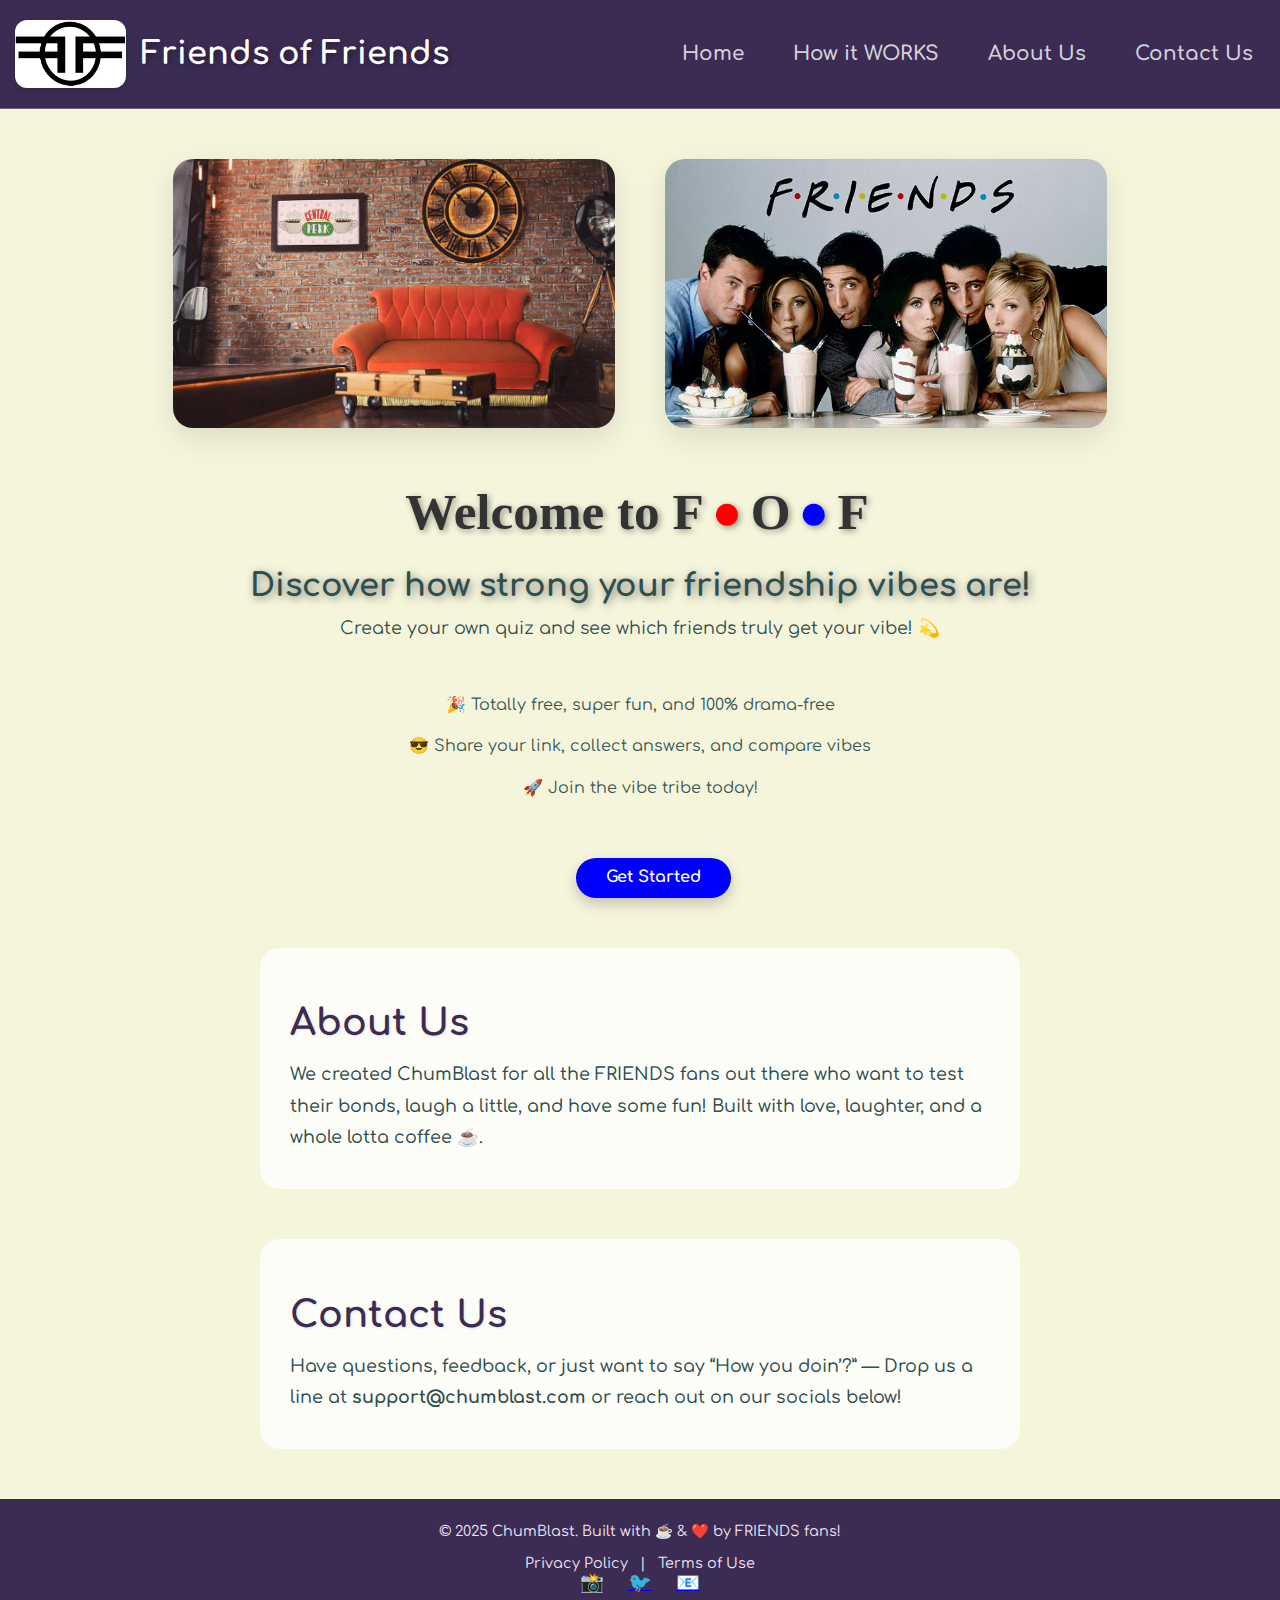
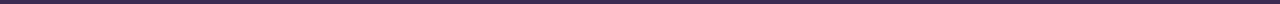
<file: templates/index.html>
<!DOCTYPE html>
<html lang="en">
<head>
  <meta charset="UTF-8" />
  <title>Friend-Vibe!!!!!!</title>
  <link href="https://fonts.googleapis.com/css2?family=Comfortaa:wght@600&display=swap" rel="stylesheet">
  <link rel="stylesheet" href="../static/css/styles.css">
</head>
<body>
  <main id ="Entire-content">
    <header id="header-content">
      
      <div class="logo-heading">
        <img src="../static/images/logo.png" alt="Friend-Vibe Logo" />
        <h1>Friends of Friends</h1>
      </div>
      
      <nav>
        <ul>
          <li><a href="index.html">Home</a></li>
          <li><a href="HIW.html">How it WORKS</a></li>
          <li><a href="#about-contact-wrapper">About Us</a></li>
          <li><a href="#about-contact-wrapper">Contact Us</a></li>
        </ul>
      </nav>
    </header> 

    
    <div id="Main-content">
      <section class="hero-section">
        <div class="couch-container">
            <div class="side-by-side">
              <img src="../static/images/Couch.jpg" alt="Central Perk Couch" class="couch-img" />
              <img src="../static/images/Backgroundimage.jpg" alt="Central Perk Couch" class="couch-img" />
            </div>
            <h1 class="hero-title">
              Welcome to
              <span class="logo-dots">
                F<span class="dot1">●</span>O<span class="dot2">●</span>F<span class="dots">
              </span>
            </h1>           
        </div>
      </section>

      <section >
        <div class="intro-box">
          <h2>Discover how strong your friendship vibes are!</h2>
          <p class="subtext">Create your own quiz and see which friends truly get your vibe! 💫</p>

          <div class="extras">
            <p>🎉 Totally free, super fun, and 100% drama-free</p>
            <p>😎 Share your link, collect answers, and compare vibes</p>
            <p>🚀 Join the vibe tribe today!</p>
          </div>
          
          <a href="login.html" class="start-btn">Get Started</a>

        </div>
      </section>

      <!-- About + Contact Side-by-Side -->
      <div id="about-contact-wrapper">
        <div class="info-box">
          <h2>About Us</h2>
          <p>We created ChumBlast for all the FRIENDS fans out there who want to test their bonds, laugh a little, and have some fun! Built with love, laughter, and a whole lotta coffee ☕.</p>
        </div>
      
        <div class="info-box">
          <h2>Contact Us</h2>
          <p>Have questions, feedback, or just want to say “How you doin’?” — Drop us a line at <strong>support@chumblast.com</strong> or reach out on our socials below!</p>
        </div>
      </div>
      

    <footer class="footer">
      <div class="footer-content">
        <p>© 2025 ChumBlast. Built with ☕ & ❤️ by FRIENDS fans!</p>
        <div class="footer-links">
          <a href="#">Privacy Policy</a> | 
          <a href="#">Terms of Use</a>
        </div>
        <div class="footer-icons">
          <a href="https://instagram.com/chumblast_vibes" target="_blank">📸</a>
          <a href="https://twitter.com/ChumBlastHQ" target="_blank">🐦</a>
          <a href="mailto:support@chumblast.fun">📧</a>
        </div>
      </div>
    </footer>
  <div>
  </main>
</body>
</html>
</file>
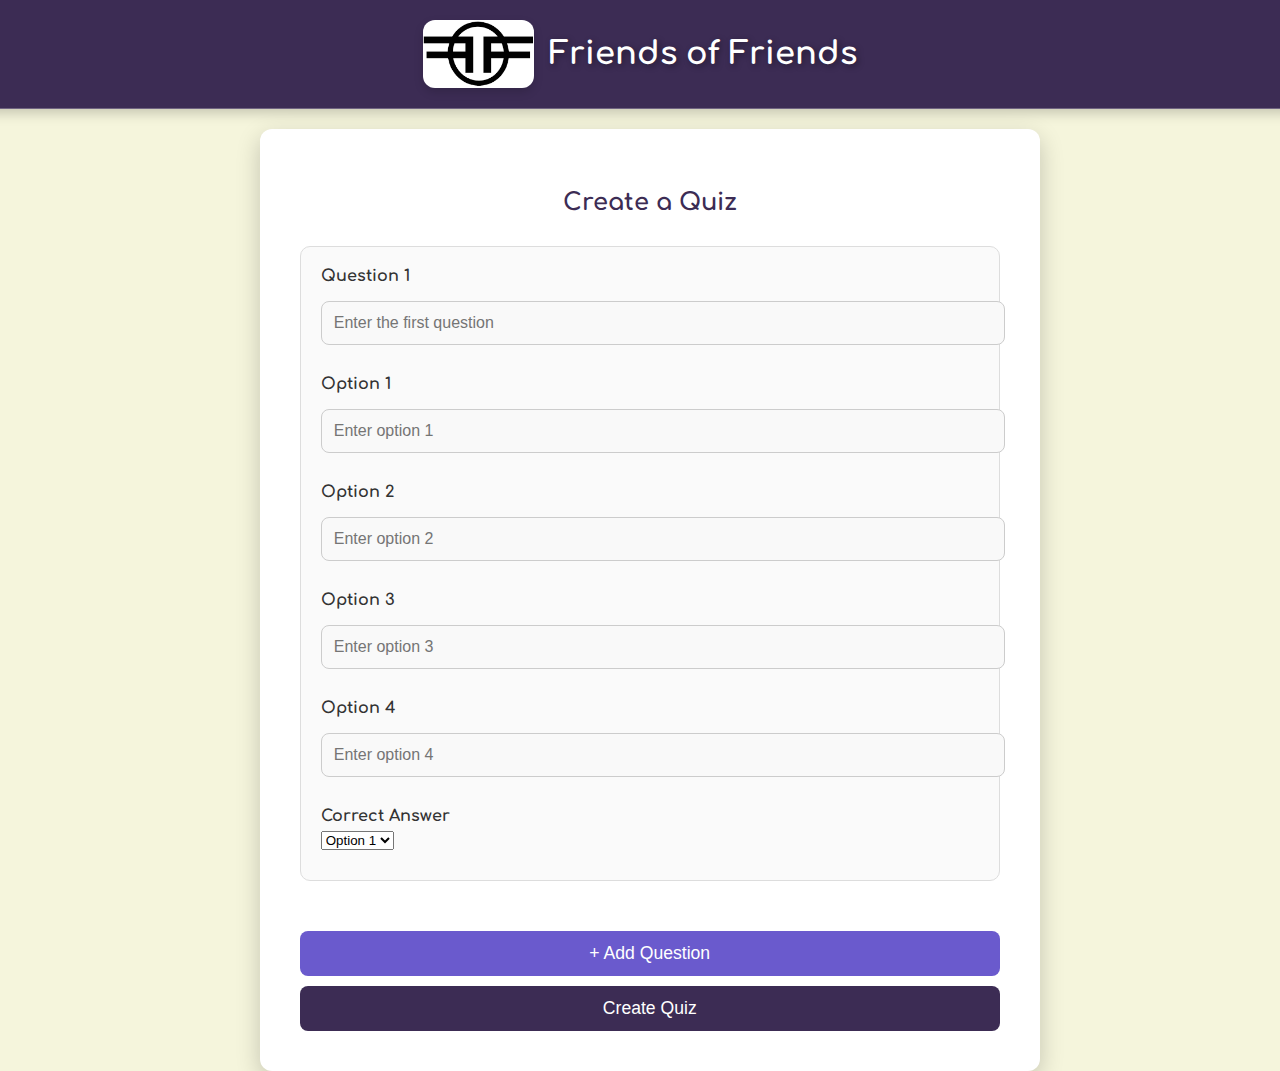
<file: templates/create.html>
<!DOCTYPE html>
<html lang="en">
<head>
  <meta charset="UTF-8">
  <meta name="viewport" content="width=device-width, initial-scale=1">
  <title>Create Quiz</title>

  <link href="https://fonts.googleapis.com/css2?family=Comfortaa&display=swap" rel="stylesheet">

  <style>
    body {
      margin: 0;
      padding: 0;
      font-family: 'Comfortaa', cursive;
      background: #F5F5DC;
      min-height: 100vh;
      display: flex;
      align-items: center;
      justify-content: center;
      flex-direction: column;
    }
    .form-container {
      background: #fff;
      padding: 40px;
      border-radius: 12px;
      box-shadow: 0 8px 24px rgba(0, 0, 0, 0.2);
      width: 100%;
      max-width: 700px;
      margin-top: 20px;
      margin-left: 25%;
    }
    h2 {
      text-align: center;
      color: #3C2C54;
      margin-bottom: 30px;
    }
    input[type="text"],
    textarea {
      width: 100%;
      padding: 12px;
      margin: 10px 0 20px 0;
      border: 1px solid #ccc;
      border-radius: 8px;
      background: #f9f9f9;
      font-size: 1rem;
    }
    textarea {
      resize: vertical;
      height: 80px;
    }
    button {
      width: 100%;
      padding: 12px;
      background-color: #3C2C54;
      color: white;
      border: none;
      border-radius: 8px;
      font-size: 1.1rem;
      cursor: pointer;
      transition: background-color 0.3s ease;
      margin-top: 10px;
    }
    button:hover {
      background-color: #5a3d7a;
    }
    .question-group {
      margin-bottom: 30px;
      padding: 20px;
      border: 1px solid #ddd;
      border-radius: 10px;
      background: #fafafa;
    }
    label {
      font-weight: bold;
      display: block;
      margin-bottom: 6px;
      color: #333;
    }
    .options {
      margin: 10px 0;
    }
    .option {
      margin-bottom: 10px;
    }
    #add-question {
      background-color: #6A5ACD;
      margin-top: 20px;
    }
    #add-question:hover {
      background-color: #5b4bc7;
    }
    #header-content {
      display: flex;
      justify-content: center;
      align-items: center;
      padding: 15px 15px;
      background: #3C2C54;
      box-shadow: 0 4px 12px rgba(0, 0, 0, 0.2);
      border-bottom: 1px solid #ffffff44; /* semi-transparent white border */
      margin-bottom: 0;
      width: 1491px;
    }

    .logo-heading {
      display: flex;
      align-items: center;
      gap: 15px;
    }
    
    .logo-heading img {
      height: 68px;
      width: auto;
      border-radius: 12px;
      box-shadow: 0 4px 10px rgba(0, 0, 0, 0.15);
    }
    
    h1 {
      font-size: 2rem;
      color: #ffffff; 
      font-family: 'Comfortaa', cursive;
      text-shadow: 2px 2px 6px rgba(0, 0, 0, 0.4);
    }
  </style>

</head>
<body>
  <main id="Entire-content">
    <header id="header-content">
      <div class="logo-heading">
        <img src="../static/images/logo.png" alt="Friend-Vibe Logo" />
        <h1>Friends of Friends</h1>
      </div>
    </header> 

    <div class="form-container">
      <h2>Create a Quiz</h2>
      <form id="quiz-form" action="#">
        <div id="questions-container">
          <div class="question-group">
            <label for="question-1">Question 1</label>
            <input type="text" id="question-1" placeholder="Enter the first question" required>

            <div class="options">
              <label for="option-1-1">Option 1</label>
              <input type="text" id="option-1-1" placeholder="Enter option 1" required>
            </div>

            <div class="options">
              <label for="option-1-2">Option 2</label>
              <input type="text" id="option-1-2" placeholder="Enter option 2" required>
            </div>

            <div class="options">
              <label for="option-1-3">Option 3</label>
              <input type="text" id="option-1-3" placeholder="Enter option 3" required>
            </div>

            <div class="options">
              <label for="option-1-4">Option 4</label>
              <input type="text" id="option-1-4" placeholder="Enter option 4" required>
            </div>

            <div class="options">
              <label for="correct-option">Correct Answer</label>
              <select id="correct-option" required>
                <option value="option-1-1">Option 1</option>
                <option value="option-1-2">Option 2</option>
                <option value="option-1-3">Option 3</option>
                <option value="option-1-4">Option 4</option>
              </select>
            </div>
          </div>
        </div>

        <button type="button" id="add-question">+ Add Question</button>
        <button type="submit">Create Quiz</button>
      </form>
    </div>
  </main>
</body>
</html>
</file>
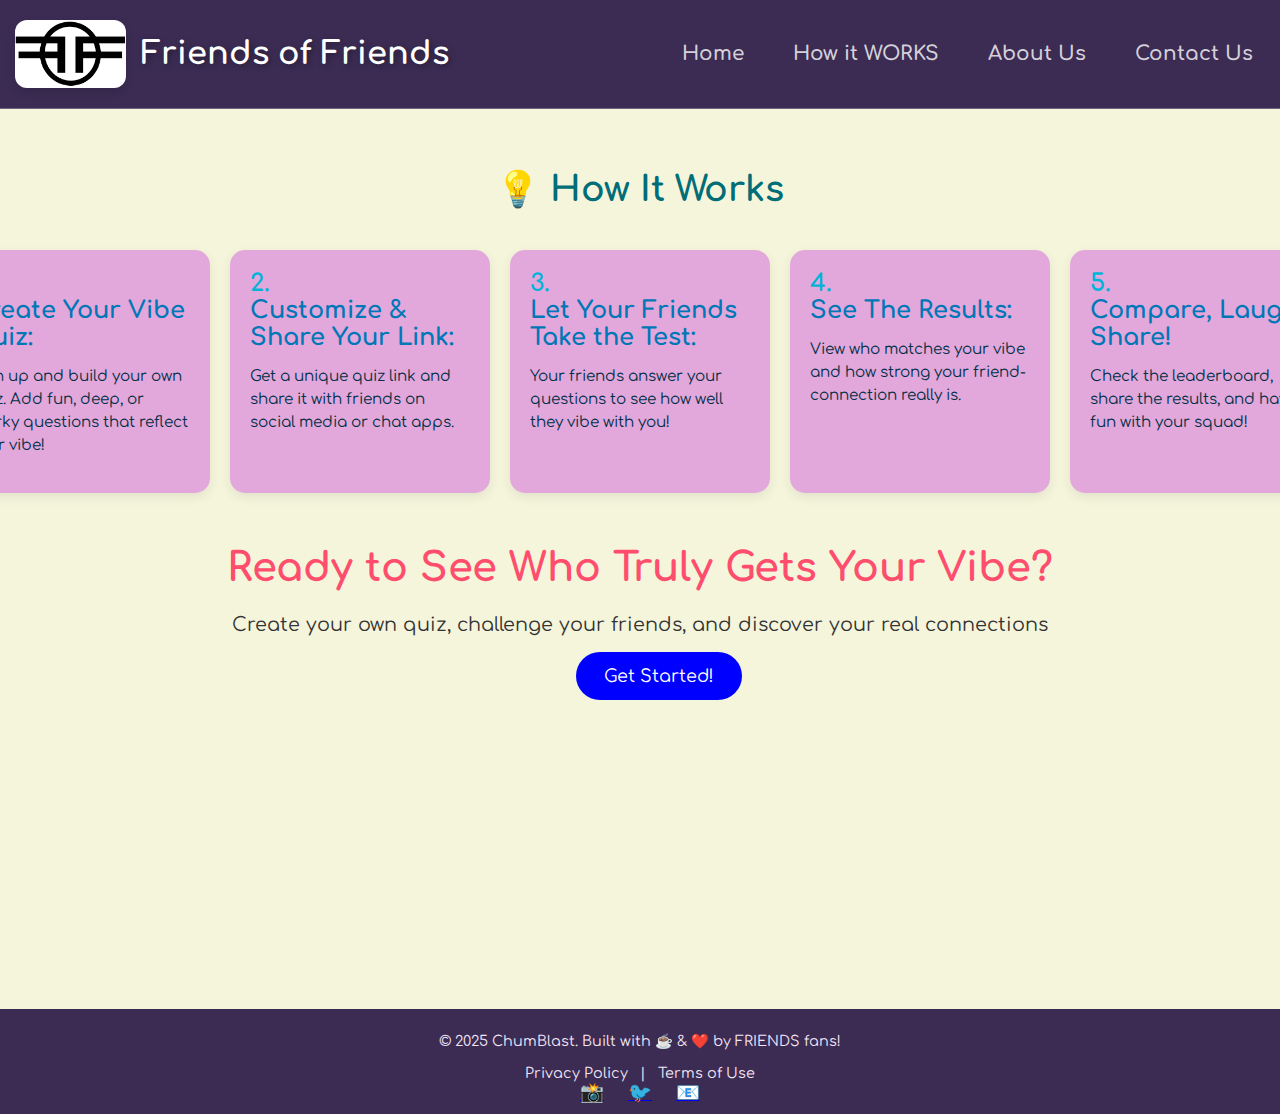
<file: templates/HIW.html>
<!DOCTYPE html>
<html lang="en">
<head>
  <meta charset="UTF-8" />
  <title>Friend-Vibe!!!!!!</title>
  <link href="https://fonts.googleapis.com/css2?family=Comfortaa:wght@600&display=swap" rel="stylesheet">
  <link rel="stylesheet" href="../static/css/styles.css">
</head>
<body>
    <main id ="Entire-content" >
        <header id="header-content">
      
            <div class="logo-heading">
              <img src="../static/images/logo.png" alt="Friend-Vibe Logo" />
              <h1>Friends of Friends</h1>
            </div>
            
            <nav>
              <ul>
                <li><a href="index.html">Home</a></li>
                <li><a href="HIW.html">How it WORKS</a></li>
                <li><a href="#about-contact-wrapper">About Us</a></li>
                <li><a href="#about-contact-wrapper">Contact Us</a></li>
              </ul>
            </nav>
        </header> 

        <div id="Main-content">
          <section id="how-it-works">
              <div class="how-box">
              <h2>💡 How It Works</h2>
                <div class="steps">
                    <div class="step-card">
                    <span>1.</span> <strong>Create Your Vibe Quiz:</strong>
                    <p>Sign up and build your own quiz. Add fun, deep, or quirky questions that reflect your vibe!</p>
                    </div>
            
                    <div class="step-card">
                    <span>2.</span> <strong>Customize & Share Your Link:</strong>
                    <p>Get a unique quiz link and share it with friends on social media or chat apps.</p>
                    </div>
            
                    <div class="step-card">
                    <span>3.</span> <strong>Let Your Friends Take the Test:</strong>
                    <p>Your friends answer your questions to see how well they vibe with you!</p>
                    </div>
            
                    <div class="step-card">
                    <span>4.</span> <strong>See The Results:</strong>
                    <p>View who matches your vibe and how strong your friend-connection really is.</p>
                    </div>
            
                    <div class="step-card">
                    <span>5.</span> <strong>Compare, Laugh, Share!</strong>
                    <p>Check the leaderboard, share the results, and have fun with your squad!</p>
                    </div>
                </div>
              </div>

              <div class="invite-box">
                <h2>Ready to See Who Truly Gets Your Vibe?</h2>
                <p>Create your own quiz, challenge your friends, and discover your real connections</p>
                <a href="login.html" class="cta-button">Get Started!</a>
              </div>
          </section>
        </div> 
          <footer class="footer">
            <div class="footer-content">
              <p>© 2025 ChumBlast. Built with ☕ & ❤️ by FRIENDS fans!</p>
              <div class="footer-links">
                <a href="#">Privacy Policy</a> | 
                <a href="#">Terms of Use</a>
              </div>
              <div class="footer-icons">
                <a href="https://instagram.com/chumblast_vibes" target="_blank">📸</a>
                <a href="https://twitter.com/ChumBlastHQ" target="_blank">🐦</a>
                <a href="mailto:support@chumblast.fun">📧</a>
              </div>
            </div>
          </footer>
    </main>
</body>
</html>
</file>
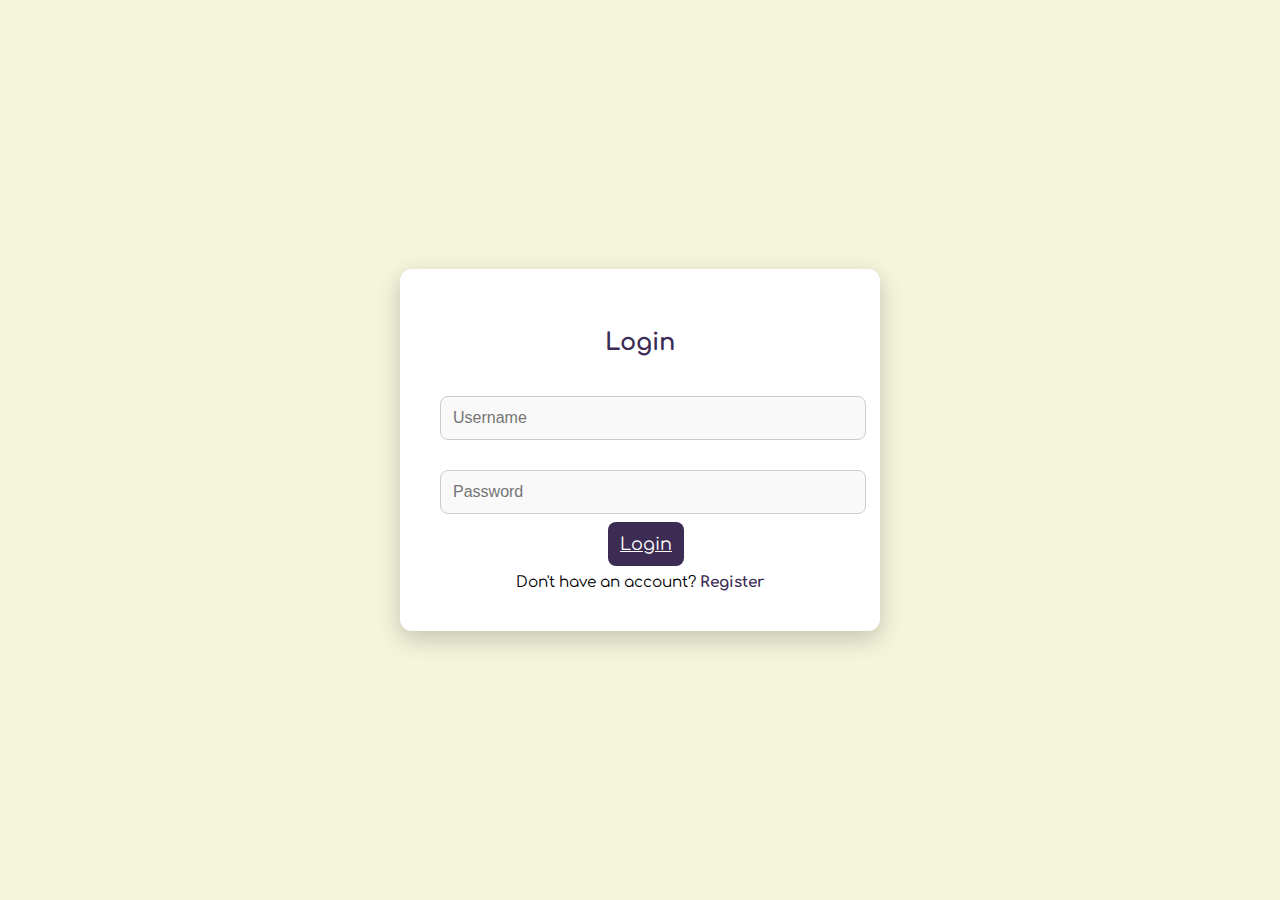
<file: templates/login.html>
<!DOCTYPE html>
<html lang="en">
<head>
  <meta charset="UTF-8">
  <meta name="viewport" content="width=device-width, initial-scale=1">
  <title>Login</title>

  <link href="https://fonts.googleapis.com/css2?family=Comfortaa&display=swap" rel="stylesheet">

  <style>
    body {
      margin: 0;
      padding: 0;
      font-family: 'Comfortaa', cursive;
      background: #F5F5DC;
      height: 100vh;
      display: flex;
      align-items: center;
      justify-content: center;
    }
    .form-container {
      background: #fff;
      padding: 40px;
      border-radius: 12px;
      box-shadow: 0 8px 24px rgba(0, 0, 0, 0.2);
      width: 100%;
      max-width: 400px;
    }
    h2 {
      text-align: center;
      color: #3C2C54;
      margin-bottom: 30px;
    }
    input[type="text"],
    input[type="password"] {
      width: 100%;
      padding: 12px;
      margin: 10px 0 20px 0;
      border: 1px solid #ccc;
      border-radius: 8px;
      background: #f9f9f9;
      font-size: 1rem;
    }
    .cta-button {
      width: 100%;
      padding: 12px;
      background-color: #3C2C54;
      color: white;
      border: none;
      border-radius: 8px;
      font-size: 1.1rem;
      cursor: pointer;
      transition: background-color 0.3s ease;
      margin-left: 42%;
    }
    
    .switch {
      margin-top: 20px;
      text-align: center;
      font-size: 0.95rem;
    }
    .switch a {
      color: #3C2C54;
      text-decoration: none;
      font-weight: bold;
    }
    .switch a:hover {
      text-decoration: underline;
    }
  </style>

</head>
<body>

  <div class="form-container">
    <h2>Login</h2>
    <form action="#">
      <input type="text" placeholder="Username" required>
      <input type="password" placeholder="Password" required>
      <a href="welcome.html" class="cta-button">Login</a>

      <div class="switch">
        Don't have an account? <a href="register.html">Register</a>
      </div>
    </form>
  </div>

</body>
</html>
</file>
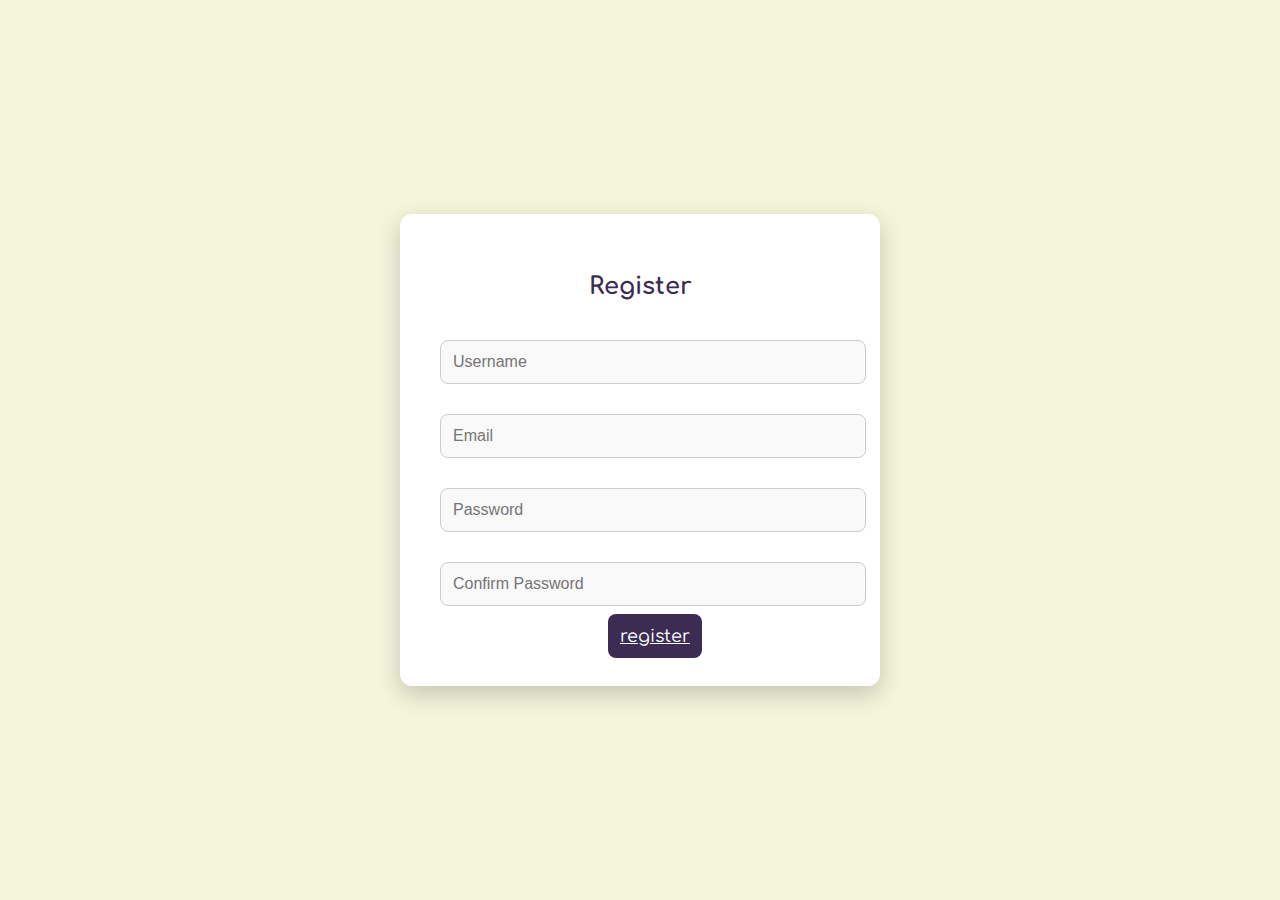
<file: templates/register.html>
<!DOCTYPE html>
<html lang="en">
<head>
  <meta charset="UTF-8">
  <meta name="viewport" content="width=device-width, initial-scale=1">
  <title>Register</title>

  <link href="https://fonts.googleapis.com/css2?family=Comfortaa&display=swap" rel="stylesheet">

  <style>
    body {
      margin: 0;
      padding: 0;
      font-family: 'Comfortaa', cursive;
      background: #F5F5DC;
      height: 100vh;
      display: flex;
      align-items: center;
      justify-content: center;
    }
    .form-container {
      background: #fff;
      padding: 40px;
      border-radius: 12px;
      box-shadow: 0 8px 24px rgba(0, 0, 0, 0.2);
      width: 100%;
      max-width: 400px;
    }
    h2 {
      text-align: center;
      color: #3C2C54;
      margin-bottom: 30px;
    }
    input[type="text"],
    input[type="email"],
    input[type="password"] {
      width: 100%;
      padding: 12px;
      margin: 10px 0 20px 0;
      border: 1px solid #ccc;
      border-radius: 8px;
      background: #f9f9f9;
      font-size: 1rem;
    }
    .cta-button {
      width: 100%;
      padding: 12px;
      background-color: #3C2C54;
      color: white;
      border: none;
      border-radius: 8px;
      font-size: 1.1rem;
      cursor: pointer;
      transition: background-color 0.3s ease;
      margin-left: 42%;
    }

    button:hover {
      background-color: #5a3d7a;
    }
    .switch {
      margin-top: 20px;
      text-align: center;
      font-size: 0.95rem;
    }
    .switch a {
      color: #3C2C54;
      text-decoration: none;
      font-weight: bold;
    }
    .switch a:hover {
      text-decoration: underline;
    }
  </style>

</head>
<body>

  <div class="form-container">
    <h2>Register</h2>
    <form action="#">
      <input type="text" placeholder="Username" required>
      <input type="email" placeholder="Email" required>
      <input type="password" placeholder="Password" required>
      <input type="password" placeholder="Confirm Password" required>
      <a href="login.html" class="cta-button">register</a>
      
    </form>
  </div>

</body>
</html>
</file>
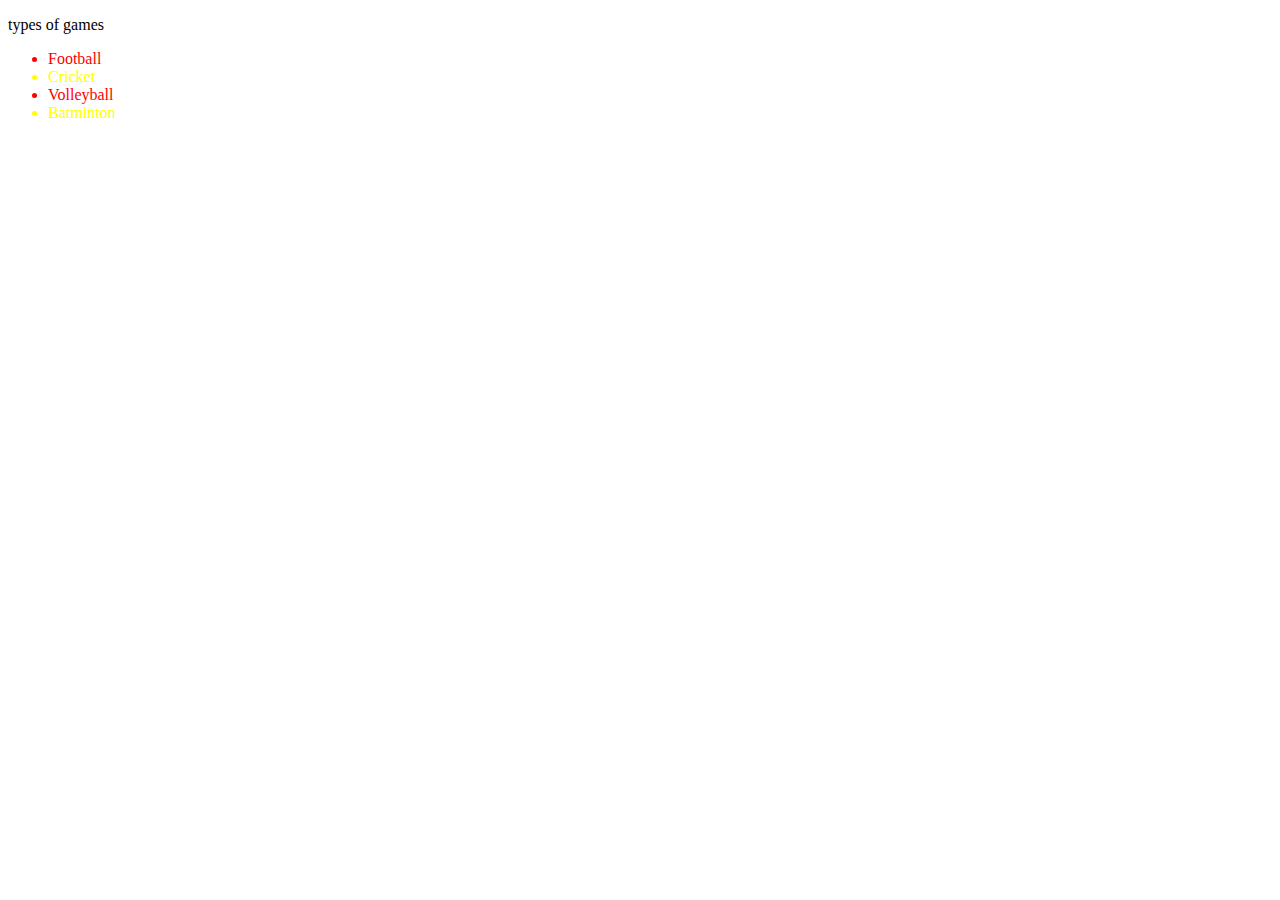
<file: templates/test.html>
<!DOCTYPE html>
<html lang="en">
<head>
  <meta charset="UTF-8">
  <meta name="viewport" content="width=device-width, initial-scale=1">
  <style>
    .odd{
        color: Red;
    }

    .even{
        color: Yellow;
    }
  </style>
</head>
<body>
    <p> types of games </p>
    <ul>
        <li class = "odd"> Football </li>
        <li class = "even"> Cricket</li>
        <li class = "odd"> Volleyball</li>
        <li class = "even"> Batminton</li>
    </ul>
</body>
</html>
</file>
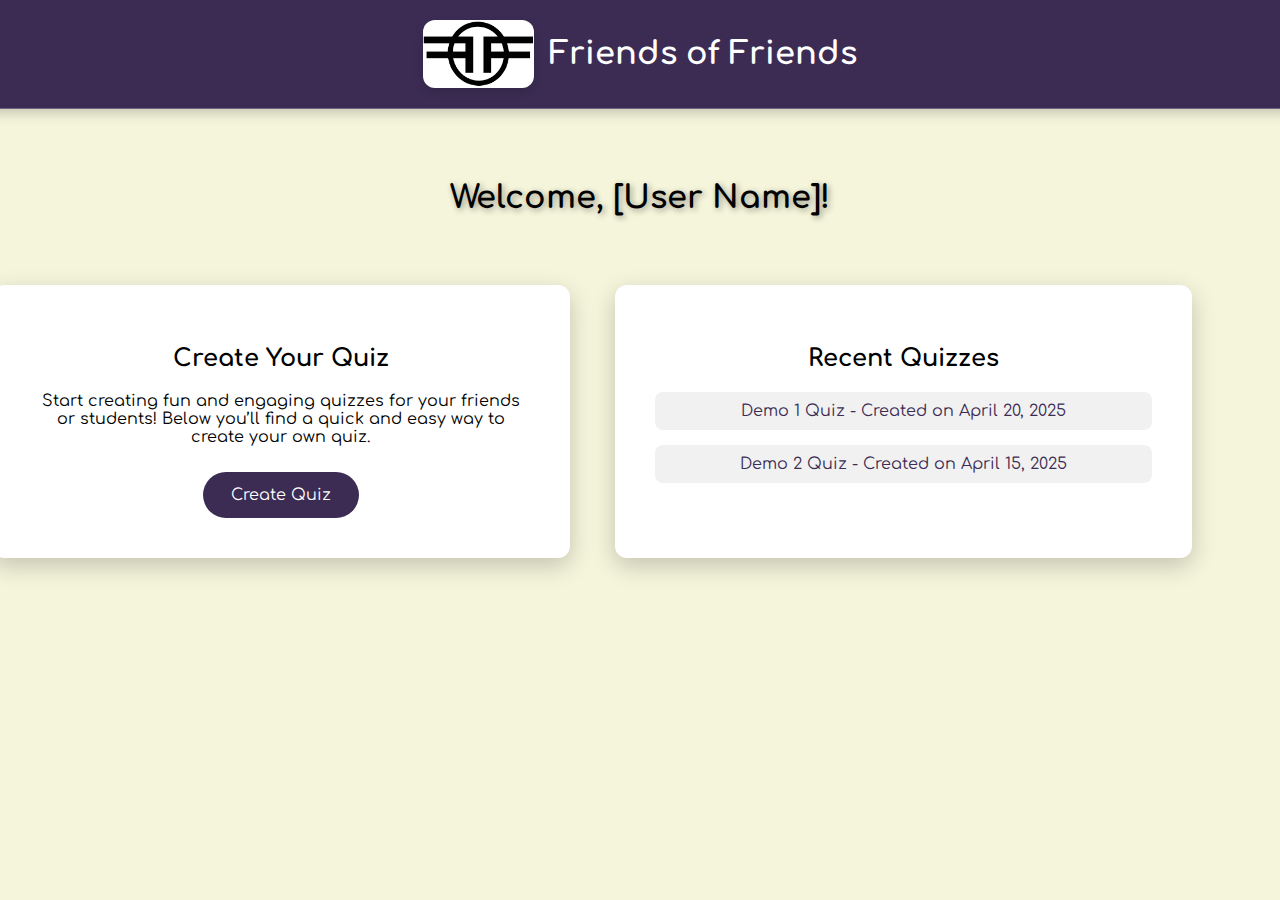
<file: templates/welcome.html>
<!DOCTYPE html>
<html lang="en">
<head>
  <meta charset="UTF-8">
  <meta name="viewport" content="width=device-width, initial-scale=1">
  <title>Create Quiz</title>

  <link href="https://fonts.googleapis.com/css2?family=Comfortaa&display=swap" rel="stylesheet">

  <style>
    body {
      margin: 0;
      padding: 0;
      font-family: 'Comfortaa', cursive;
      background: #F5F5DC;
      display: flex;
      align-items: center;
      justify-content: center;
      flex-direction: column;
    }
    
    #header-content {
      display: flex;
      justify-content: center;
      align-items: center;
      padding: 15px 15px;
      background: #3C2C54;
      box-shadow: 0 4px 12px rgba(0, 0, 0, 0.2);
      border-bottom: 1px solid #ffffff44;
      margin-bottom: 0;
      width: 1506px;
    }

    .logo-heading {
      display: flex;
      align-items: center;
      gap: 15px;
    }
    
    .logo-heading img {
      height: 68px;
      width: auto;
      border-radius: 12px;
      box-shadow: 0 4px 10px rgba(0, 0, 0, 0.15);
    }
    
   

    #welcomeback {
      text-align: center;
      color: black;
      font-size: 2rem;
      padding-top: 50px; 
      font-family: 'Comfortaa', cursive;
      text-shadow: 2px 2px 6px rgba(0, 0, 0, 0.4);
    }

    .cta-button {
      background-color: #3C2C54;
      color: #fff;
      padding: 14px 28px;
      font-size: 1rem;
      text-decoration: none;
      border-radius: 50px;
      transition: background-color 0.3s ease, transform 0.3s ease;
      display: inline-block;
      margin-top: 10px;
      text-align: center;
    }

    .cta-button:hover {
      background-color: #5a3d7a;
      transform: translateY(-2px);
    }

    .container {
      display: flex;
      justify-content: space-between;
      gap: 45px;
      padding: 20px;
      width: 100%;
      max-width: 1200px;
      margin-top: 50px;
      margin-left: 100px;
    }

    .box {
      text-align: center;
      width: 48%; /* Adjusts width to keep space between both boxes */
      background: #fff;
      padding: 40px;
      border-radius: 12px;
      box-shadow: 0 8px 24px rgba(0, 0, 0, 0.2);
    }

    .quiz-item {
      margin-bottom: 15px;
      padding: 10px;
      background: #f1f1f1;
      border-radius: 8px;
      align-items: center;
    }

    .quiz-item span {
      color: #3C2C54;
    }

    .quiz-item a {
      background-color: #3C2C54;
      color: white;
      padding: 8px 15px;
      text-decoration: none;
      border-radius: 5px;
      transition: background-color 0.3s ease;
    }

    .quiz-item a:hover {
      background-color: #5a3d7a;
    }

    .fof{
        color: white;
    }
  </style>

</head>
<body>
  <main id="Entire-content">
    <header id="header-content">
      <div class="logo-heading">
        <img src="../static/images/logo.png" alt="Friend-Vibe Logo" />
        <h1 class = "fof">Friends of Friends</h1>
      </div>
    </header> 

    <h1 id="welcomeback">Welcome, [User Name]!</h1>

    <div class="container">
      <div class="box">
        <h2>Create Your Quiz</h2>
        <p>Start creating fun and engaging quizzes for your friends or students! Below you’ll find a quick and easy way to create your own quiz.</p>
        <a href="create.html" class="cta-button">Create Quiz</a>
      </div>

      <div class="box">
        <h2>Recent Quizzes</h2>
        <div class="quiz-item">
          <span>Demo 1 Quiz - Created on April 20, 2025</span>
        </div>
        <div class="quiz-item">
          <span>Demo 2 Quiz - Created on April 15, 2025</span>
        </div>
      </div>
    </div>
  </main>
</body>
</html>
</file>
<file: static/css/styles.css>
body, html {
  margin: 0;
  padding: 0;
  font-family: 'Comfortaa', cursive;
}

/* ------------------- Header ------------------- */
#header-content {
  display: flex;
  justify-content: space-between;
  align-items: center;
  padding: 15px 15px;
  background: #3C2C54;
  box-shadow: 0 4px 12px rgba(0, 0, 0, 0.2);
  border-bottom: 1px solid #ffffff44; /* semi-transparent white border */
  margin-bottom: 0;
}

/* Logo and heading */
.logo-heading {
  display: flex;
  align-items: center;
  gap: 15px;
}

.logo-heading img {
  height: 68px;
  width: auto;
  border-radius: 12px;
  box-shadow: 0 4px 10px rgba(0, 0, 0, 0.15);
}

h1 {
  font-size: 2rem;
  color: #ffffff; 
  font-family: 'Comfortaa', cursive;
  text-shadow: 2px 2px 6px rgba(0, 0, 0, 0.4);
}

/* ------------------- Navigation ------------------- */
nav ul {
  list-style: none;
  display: flex;
  gap: 25px;
  padding: 0;
  margin: 0;
}

nav ul li {
  display: inline;
}

nav ul li a {
  text-decoration: none;
  color: #ffffffcc; /* soft white */
  font-size: 1.25rem;
  font-weight: 600;
  transition: all 0.3s ease;
  padding: 8px 12px;
  border-radius: 8px;
}

nav ul li a:hover {
  background-color: #ffffffaa; /* lighter hover */
  color: #3C2C54; /* ocean blue */
  box-shadow: 0 2px 8px rgba(0, 0, 0, 0.25);
}

/* ------------------- Background/Main Section ------------------- */

#Main-content {
  background: #F5F5DC;
  min-height: 100vh;
  margin-top: 0;
  padding-top: 0;
}

/* ------------------- Intro Hero Section ------------------- */

.intro-box h2 {
  font-size: 2rem;
  margin-bottom: 0px;
  color: #2F4F4F;
  text-shadow: 2px 2px 8px rgba(0, 0, 0, 0.5);
  text-align: center;
}

a.start-btn{
  padding-top: 10px;
}

.subtext {
  font-size: 1.1rem;
  color:#2F4F4F;
  margin: 15px 0 30px;
  text-align: center;
}

.extras {
  margin-top: 55px;
  margin-bottom: 0%;
  font-size: 1rem;
  color:#2F4F4F;
  line-height: 1.6;
  opacity: 0.95;
  text-align: center;
}

/* ------------------- Hero Section -------------------*/
.hero-section {
  background-color: #F5F5DC;
  text-align: center;
}

.couch-container h1{
  font-family: 'Pacifico', cursive; 
}

.couch-container {
  max-width: 1000px;
  margin: 0 auto;
}

.side-by-side {
  display: flex;
  justify-content: center;
  gap: 50px; 
  flex-wrap: wrap; 
  padding: 50px 30px 20px;
}

.couch-img:hover{
  transform: scale(1.05);
}

.couch-img {
  width: 47%;
  max-width: 500px;
  border-radius: 20px;
  box-shadow: 0 10px 30px rgba(0,0,0,0.1);
}

.hero-title {
  font-family: 'FriendsFont', sans-serif;
  font-size: 3.2rem;
  text-align: center;
  color: #333;
  margin-bottom: 20px;
}

.logo-dots {
  letter-spacing: 6px;
}

.dot1{
  color: red;
  margin: 0 2px;
}

.dot2{
  color: blue;
  margin: 0 2px;
}

.start-btn {
  display: inline-block;
  padding: 12px 30px;
  font-size: 1.1 rem;
  color: #fff;
  background-color: blue;
  border: none;
  border-radius: 30px;
  text-decoration: none;
  font-weight: bold;
  transition: all 0.3s ease;
  box-shadow: 0 6px 14px rgba(0, 0, 0, 0.2);
  text-align: center;
  margin-top: 40px;
  margin-left: 45%
}

.start-btn:hover, .cta-button:hover {
  background-color: #FF0000;
  transform: scale(1.05);
}

/* ------------------- How It Works - Steps ------------------- */
#how-it-works{
  background-color: #F5F5DC;
}

.how-box {
  margin: 0px;
  padding: 30px;
  padding-bottom: 10px;
  text-align: center;
  font-family: 'Comfortaa', cursive;
}

.how-box h2 {
  font-size: 2.2rem;
  margin-bottom: 40px;
  color: #006d77; /* teal */
}

/* Steps */
.steps {
  display: flex;
  flex-wrap: nowrap;
  justify-content: center;
  gap: 20px;
  padding-bottom: 10px;
}

/* Step Cards */
.step-card {
  background: rgba(207, 90, 217, 0.5);
  border-radius: 15px;
  padding: 20px;
  width: 220px;
  text-align: left;
  box-shadow: 0 4px 12px rgba(0, 0, 0, 0.08);
  flex-shrink: 0;
  transition: transform 0.2s ease, background-color 0.2s ease;
}

.step-card:hover {
  transform: translateY(-5px);
  background-color: yellow;
}

/* Step Number */
.step-card span {
  font-size: 1.5rem;
  font-weight: bold;
  color: #00b4d8; /* bright blue */
  margin-right: 8px;
 
}

/* Step Title */
.step-card strong {
  display: block;
  font-size: 1.5rem;
  color: #0077b6; /* ocean blue */
  margin-bottom: 6px;
}

/* Step Description */
.step-card p {
  font-size: 0.95rem;
  line-height: 1.5;
  color: #023047; /* dark blue */
}

#invite-section {
  text-align: center;
  padding: 50px 20px;
  border-radius: 20px;
  margin: 40px auto;
  /* width: 20%; */
  max-width: 800px;
  box-shadow: 0 8px 20px rgba(0, 0, 0, 0.1);
}

.invite-box h2 {
  font-family: 'Comfortaa', cursive;
  font-size: 2.5rem;
  color: #ff4d6d;
  margin-bottom: 20px;
  text-align: center;
  padding-top: 0px;
}

.invite-box p {
  font-size: 1.2rem;
  color: #333;
  margin-bottom: 25px;
  line-height: 1.6;
  text-align: center;
}

.cta-button {
  background-color: blue;
  color: #fff;
  padding: 14px 28px;
  font-size: 1.1rem;
  text-decoration: none;
  border-radius: 50px;
  transition: background-color 0.3s ease, transform 0.3s ease;
  margin-left: 45%;
}

/* Updated About + Contact Styling */
#about-contact-wrapper {
  display: flex;
  flex-direction: column;
  align-items: center;
  gap: 50px;
  padding: 50px 20px;
  background: #F5F5DC; 
}

.info-box {
  width: 90%;
  max-width: 700px;
  background: #ffffffcc; 
  padding: 25px 30px;
  border-radius: 20px;
}

.info-box:hover {
  transform: scale(1.02);
  box-shadow: 0 12px 24px rgba(0, 0, 0, 0.15);
}

.info-box h2 {
  font-size: 2.3rem;
  color: #3C2C54;
  margin-bottom: 15px;
  text-shadow: 1px 1px 3px rgba(0,0,0,0.1);
}

.info-box p {
  font-size: 1.1rem;
  line-height: 1.8;
  color: #2F4F4F;
  margin: 10px 0;
  font-weight: 500;
}
 
.footer {
  background-color: #3C2C54;
  padding: 10px 10px;
  text-align: center;
  font-size: 0.9rem;
  color: #f3e5f5;
}

.footer-links a {
  margin: 0 8px;
  text-decoration: none;
  color: #f3e5f5;
}

.footer-icons a {
  margin: 0 10px;
  font-size: 1.2rem;
}
</file>
